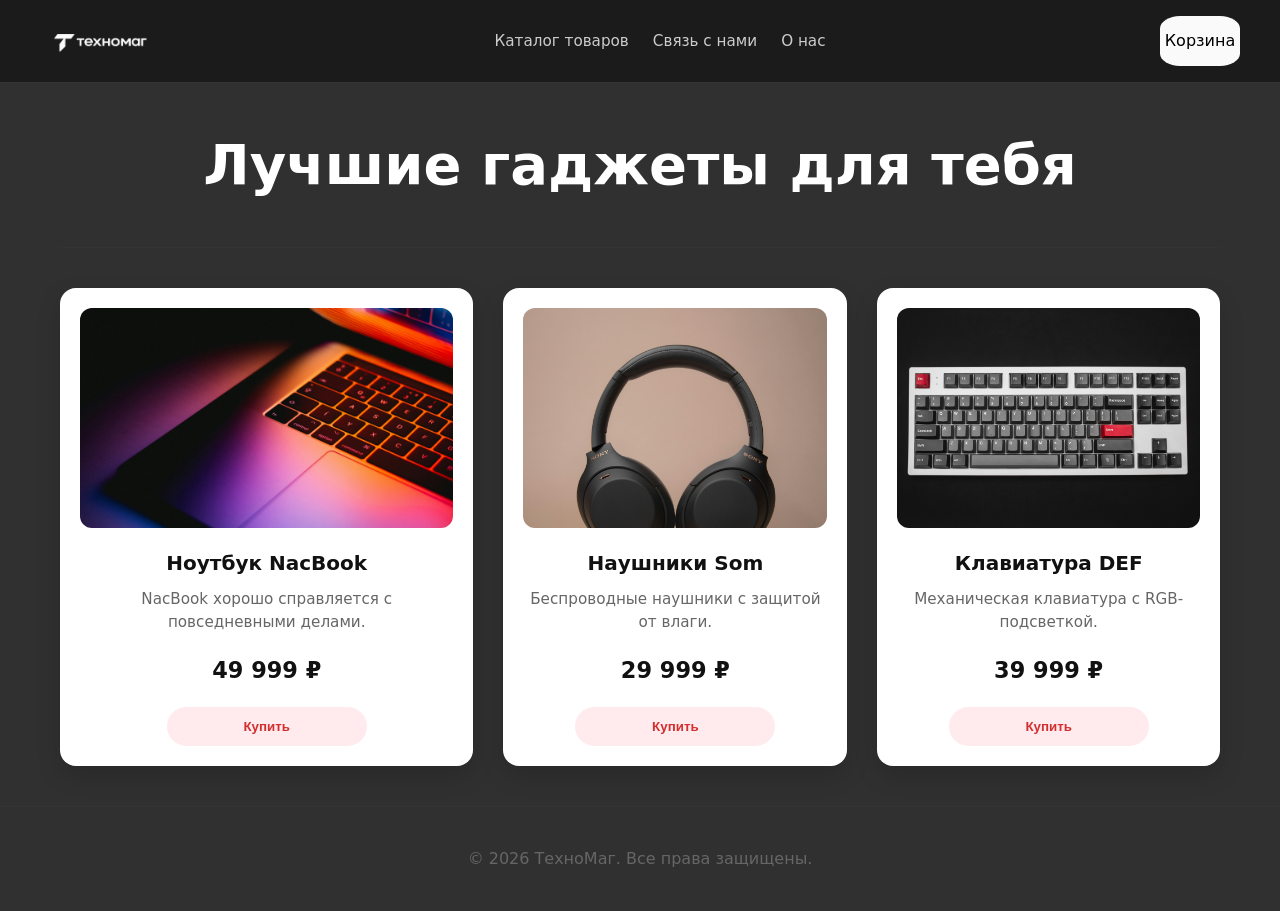
<file: qa-pet-project/site/index.html>
<!DOCTYPE html>
<html lang="ru">
<head>
  <meta charset="UTF-8">
  <meta name="viewport" content="width=device-width, initial-scale=1.0">
  <link rel="stylesheet" href="style.css"> 
  <title>ТехноМаг</title>
</head>
<body>
  <header>
  
    <a href="index.html" class="logo-link" data-testid="logo">
      <img src="images/logo.png" alt="Лого ТехноМаг" class="logo-img">
    </a>

    <nav class="main-nav">
      <a href="catalog.html" class="nav-link">Каталог товаров</a>
      <a href="contacts.html" class="nav-link">Связь с нами</a>
      <a href="about.html" class="nav-link">О нас</a>
    </nav>

    <a class="basket" href="cart.html">Корзина</a>
  </header>

  <main>
    <div class="head-grid">
       <h1>Лучшие гаджеты для тебя</h1>
    </div>

    <hr>

    <div class="catalog-grid"> 
      <article class="product-card" data-testid="product-card" data-name="Ноутбук NacBook" data-price="49 999 ₽">
        <img src="images/laptop.jpg" alt="Ноутбук" class="product-image">
        <h3>Ноутбук NacBook</h3>
        <p>NacBook хорошо справляется с повседневными делами.</p>
        <span class="price">49 999 ₽</span>
        <button class="buy-button">Купить</button>
      </article>

      <article class="product-card">
        <img src="images/headphones.jpg" alt="Наушники" class="product-image">
        <h3>Наушники Som</h3>
        <p>Беспроводные наушники с защитой от влаги.</p>
        <span class="price">29 999 ₽</span>
        <button class="buy-button">Купить</button>
      </article>

      <article class="product-card">
        <img src="images/keyboard.jpg" alt="Клавиатура" class="product-image">
        <h3>Клавиатура DEF</h3>
        <p>Механическая клавиатура с RGB-подсветкой.</p>
        <span class="price">39 999 ₽</span>
        <button class="buy-button">Купить</button>
      </article>
    </div>
  </main>

  <footer class="footer"> 
    &copy; 2026 ТехноМаг. Все права защищены.
  </footer>
</body>
</html>
</file>
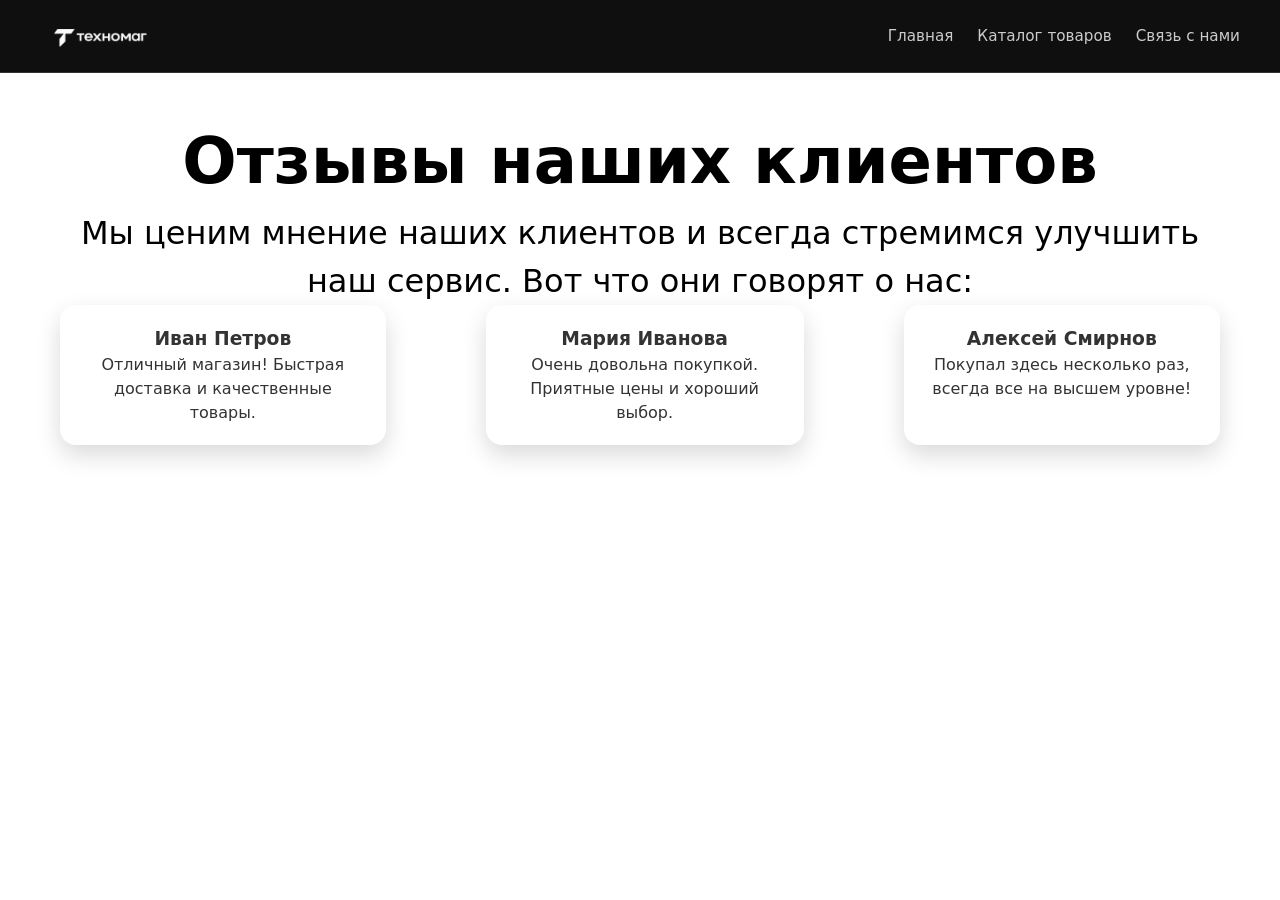
<file: qa-pet-project/site/about.html>
<!DOCTYPE html>
<html lang="ru">
<head>
    <meta charset="UTF-8">
    <meta name="viewport" content="width=device-width, initial-scale=1.0">
    <link rel="stylesheet" href="style-about.css"> 
    <title>Наши отзывы</title>
</head>
<body>
  <header>
  
    <a href="index.html" class="logo-link" data-testid="logo">
      <img src="images/logo.png" alt="Лого ТехноМаг" class="logo-img">
    </a>

    <nav class="main-nav">
      <a href="index.html" class="nav-link">Главная</a>
      <a href="catalog.html" class="nav-link">Каталог товаров</a>
      <a href="contacts.html" class="nav-link">Связь с нами</a>
    </nav>

  </header>

  <main>
        </div>
    <div class="reviews-nav">
        <h1>Отзывы наших клиентов</h1>
        <p>Мы ценим мнение наших клиентов и всегда стремимся улучшить наш сервис. Вот что они говорят о нас:</p>
    </div>
    <div class="reviews">
        <div class="review">
            <h3>Иван Петров</h3>
            <p>Отличный магазин! Быстрая доставка и качественные товары.</p>
        </div>
        <div class="review">
            <h3>Мария Иванова</h3>
            <p>Очень довольна покупкой. Приятные цены и хороший выбор.</p>
        </div>
        <div class="review">
            <h3>Алексей Смирнов</h3>
            <p>Покупал здесь несколько раз, всегда все на высшем уровне!</p>
        </div>
    </div>

</div>
  </main>

</body>
</html>
</file>
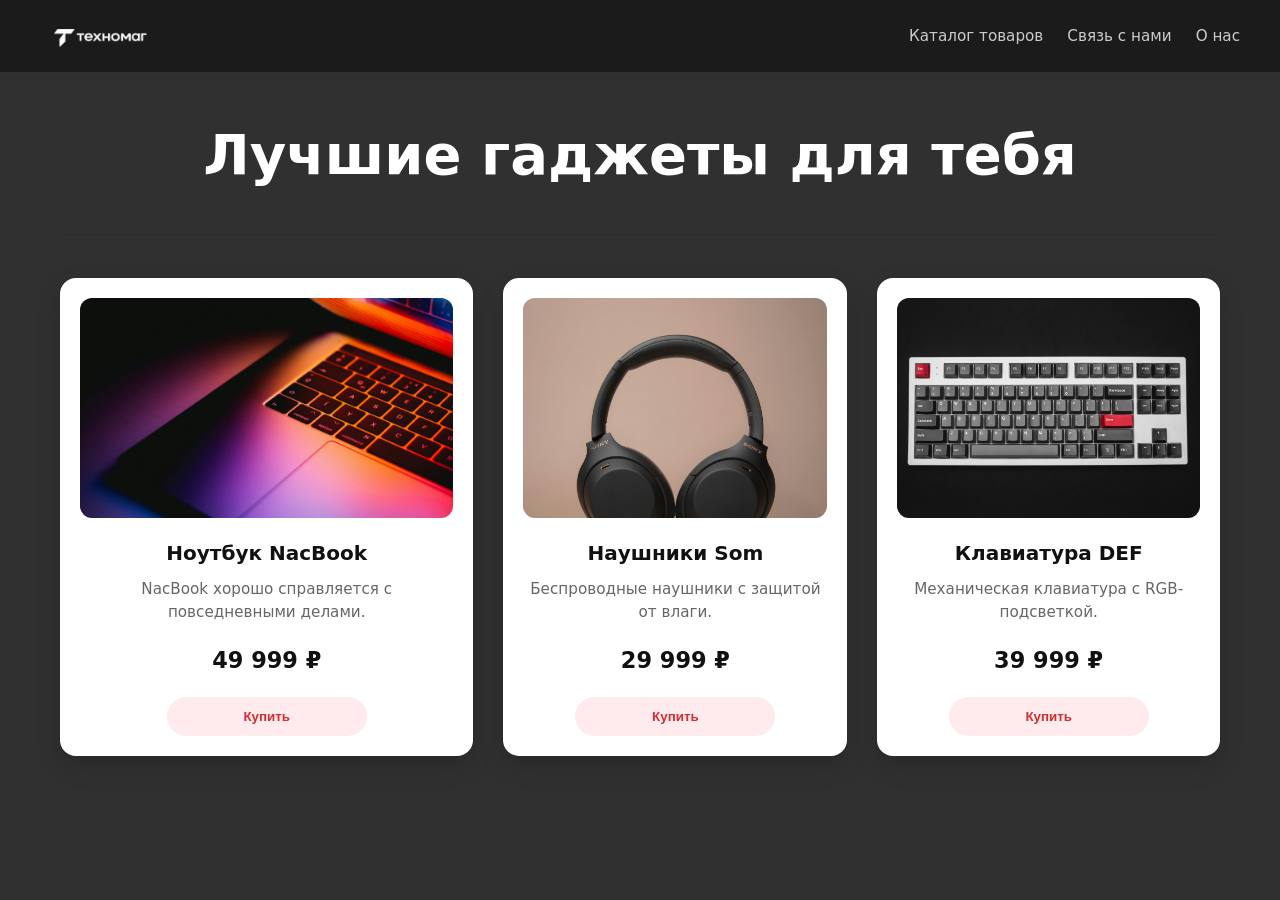
<file: qa-pet-project/site/catalog.html>
<!DOCTYPE html>
<html lang="ru">
<head>
    <meta charset="UTF-8">
    <meta name="viewport" content="width=device-width, initial-scale=1.0">
    <link rel="stylesheet" href="style.css">
    <title>Каталог товаров</title>
</head>
<body>
    <header>
    <a href="index.html" class="logo-link" data-testid="logo">
      <img src="images/logo.png" alt="Лого ТехноМаг" class="logo-img">
    </a>

    <nav class="main-nav">
      <a href="catalog.html" class="nav-link">Каталог товаров</a>
      <a href="contacts.html" class="nav-link">Связь с нами</a>
      <a href="about.html" class="nav-link">О нас</a>
    </nav>
</header>
    <main>
    <div class="head-grid">
       <h1>Лучшие гаджеты для тебя</h1>
    </div>

    <hr>

    <div class="catalog-grid"> 
      <article class="product-card">
        <img src="images/laptop.jpg" alt="Ноутбук" class="product-image">
        <h3>Ноутбук NacBook</h3>
        <p>NacBook хорошо справляется с повседневными делами.</p>
        <span class="price">49 999 ₽</span>
        <button class="buy-button">Купить</button>
      </article>

      <article class="product-card">
        <img src="images/headphones.jpg" alt="Наушники" class="product-image">
        <h3>Наушники Som</h3>
        <p>Беспроводные наушники с защитой от влаги.</p>
        <span class="price">29 999 ₽</span>
        <button class="buy-button">Купить</button>
      </article>

      <article class="product-card">
        <img src="images/keyboard.jpg" alt="Клавиатура" class="product-image">
        <h3>Клавиатура DEF</h3>
        <p>Механическая клавиатура с RGB-подсветкой.</p>
        <span class="price">39 999 ₽</span>
        <button class="buy-button">Купить</button>
      </article>
    </div>
  </main>
</body>
</html>
</file>
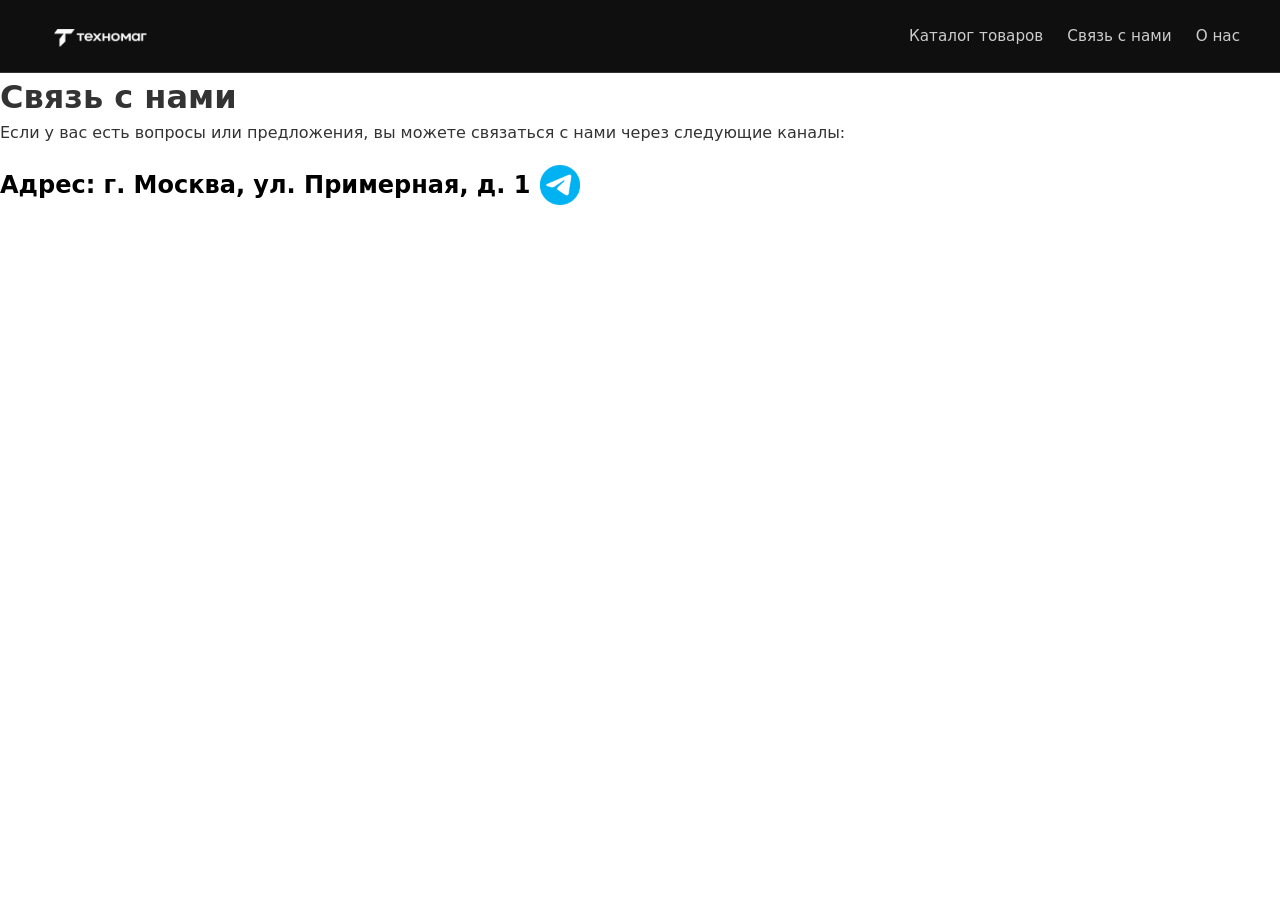
<file: qa-pet-project/site/contacts.html>
<!DOCTYPE html>
<html lang="ru">
<head>
    <meta charset="UTF-8">
    <meta name="viewport" content="width=device-width, initial-scale=1.0">
        <link rel="stylesheet" href="style-about.css"> 
    <title>Контакты</title>
</head>
<body>
      <header>
    <a href="index.html" class="logo-link" data-testid="logo">
      <img src="images/logo.png" alt="Лого ТехноМаг" class="logo-img">
    </a>

    <nav class="main-nav">
      <a href="catalog.html" class="nav-link">Каталог товаров</a>
      <a href="contacts.html" class="nav-link">Связь с нами</a>
      <a href="about.html" class="nav-link">О нас</a>
    </nav>
</header>

    <div class="contacts">
        <h1>Связь с нами</h1>
        <p>Если у вас есть вопросы или предложения, вы можете связаться с нами через следующие каналы:</p>
            <div class="contact-item" > 
                <h4>Адрес: г. Москва, ул. Примерная, д. 1</h4> 
            <a href="https://t.me/vovavovv" class="logo-link" data-testid="logo">
            <img src="images\tg-icon.png" alt="Телеграмм" class="logo-img">
            
        </div>
        </a> 
        </div>
    </div>
</body>
</html>
</file>
<file: qa-pet-project/site/style.css>
* {
  box-sizing: border-box;
  margin: 0;
  padding: 0;
}

body {
  font-family: system-ui, -apple-system, 'Segoe UI', Roboto, Arial, sans-serif;
  background-color: #303030;
  color: #000000;
  line-height: 1.5;
}


header {
  display: flex;
  justify-content: space-between;
  align-items: center;
  padding: 16px 40px;
  background-color: #1b1b1b;
  border-bottom: 1px solid #333;
  position: sticky;
  top: 0;
  z-index: 100;
}

.logo-link {
  text-decoration: none;
  color: #fff;
  display: grid;
  align-items: center;
  gap: 15px;
}

.logo-img {
  height: 40px;
  width: auto;
  max-width: 100%;
  display: grid;
}

.logo-text {
  color: #fff;
  font-weight: 700;
  font-size: 1.5rem;
  letter-spacing: 1px;
}

.main-nav {
  display: flex;
  gap: 24px;
  justify-content: center;
   align-items: center;
}

.nav-link {
  background: none;
  color: #ccc;
  text-decoration: none;
  font-size: 0.95rem;
  transition: color 0.2s;
  justify-content: center;
  align-items: center;
}

.nav-link:hover {
  color: #fff;
}

.basket {
  background: #fafafa;
  color: #000;
  width: 80px;
  height: 50px;
  border-radius: 25%;
  display: grid;
  place-items: center;
  cursor: pointer;
  transition: transform 0.2s, background 0.2s;
  text-decoration: none;
}

.basket:hover {
  background: #fff;
  color: #000;
  transform: scale(1.1);
}


main {
  max-width: 1200px;
  margin: 40px auto;
  padding: 0 20px;
}

.head-grid h1 {
  color: #fff;
  font-size: 3.5rem;
  text-align: center;
}

hr {
  border: none;
  border-top: 1px solid #333;
  margin: 40px 0;
}


.catalog-grid {
  display: flex;
  grid-template-columns: repeat(auto, minmax(280px, 1fr));
  gap: 30px;
}


.product-card {
  background: #fff;
  border-radius: 16px;
  padding: 20px;
  display: flex;
  flex-direction: column;
  align-items: center;
  text-align: center;
  box-shadow: 0 10px 25px rgba(0, 0, 0, 0.15);
  
  transition: transform 0.3s cubic-bezier(0.25, 0.8, 0.25, 1), box-shadow 0.3s ease;
  
  opacity: 0;
  transform: translateY(30px);
  
  animation: fadeInUp 0.8s ease forwards;
}

.product-card:nth-child(1) { animation-delay: 0.1s; }
.product-card:nth-child(2) { animation-delay: 0.2s; }
.product-card:nth-child(3) { animation-delay: 0.3s; }

.product-card:hover {
  transform: translateY(-15px) scale(1.08);
  box-shadow: 0 30px 60px rgba(0, 0, 0, 0.35);
  z-index: 10; 
  cursor: pointer;
}

.product-image {
  width: 100%;
  height: 220px;
  object-fit: cover;
  border-radius: 12px;
  margin-bottom: 20px;
  background-color: #f0f0f0;
}

.product-card h3 {
  font-size: 1.25rem;
  color: #111;
  margin-bottom: 10px;
}

.product-card p {
  color: #666;
  font-size: 0.95rem;
  margin-bottom: 20px;
  flex-grow: 1;
}

.price {
  font-size: 1.4rem;
  font-weight: 700;
  color: #111;
  margin-bottom: 20px;
}

.buy-button {
  padding: 12px 24px;
  background-color: #ffebee;
  color: #d32f2f;
  border: none;
  border-radius: 50px;
  font-weight: 600;
  cursor: pointer;
  transition: all 0.2s;
  width: 100%;
  max-width: 200px;
}

.buy-button:hover {
  background-color: #ffcdd2;
  transform: scale(1.02);
}

.footer {
  text-align: center;
  padding: 40px;
  color: #666;
  border-top: 1px solid #333;
  margin-top: 40px;
}

.reviews {
background: #fff;
  gap: 20px;
  border: 1px solid #fff;
  border-radius: 16px;
  padding: 20px;
  display: flex;
  flex-direction: row;
  align-items: flex-end;
  text-align: flex-end;
  box-shadow: 0 5px 16px rgba(0, 0, 0, 0.15);
  
  transition: transform 0.3s cubic-bezier(0.25, 0.8, 0.25, 1), box-shadow 0.3s ease;
  
  opacity: 0;
  transform: translateY(30px);
  
  animation: fadeInUp 0.8s ease forwards;
}

.reviews:nth-child(1) { animation-delay: 0.1s; }

.reviews-nav {
  display: flex;
  gap: 24px;
  justify-content: center;
   align-items: center;
}

.reviews:hover {
  transform: translateY(-15px) scale(1.08);
  box-shadow: 0 30px 60px rgba(0, 0, 0, 0.35);
  z-index: 10; 
  cursor: pointer;
}

.contacts {
  flex-direction: row;
}

@keyframes fadeInUp {
  to {
    opacity: 1;
    transform: translateY(0); 
  }
}

@media (max-width: 768px) {
  header {
    flex-direction: column;
    gap: 15px;
    padding: 15px;
  }
  .main-nav {
    flex-wrap: wrap;
    justify-content: center;
  }
}
</file>
<file: qa-pet-project/site/style-about.css>
* {
  box-sizing: border-box;
  margin: 0;
  padding: 0;
}

body {
  font-family: system-ui, -apple-system, 'Segoe UI', Roboto, Arial, sans-serif;
  background-color: #edecec00;
  color: #333;
  line-height: 1.5;
}


header {
  display: flex;
  justify-content: space-between;
  align-items: center;
  padding: 16px 40px;
  background-color: #0f0f0f;
  border-bottom: 1px solid #333;
  position: sticky;
  top: 0;
  z-index: 100;
}

.logo-link {
  text-decoration: none;
  color: #fff;
  display: grid;
  align-items: center;
  gap: 15px;
}

.logo-img {
  height: 40px;
  width: auto;
  max-width: 100%;
  display: grid;
}

.logo-text {
  color: #fff;
  font-weight: 700;
  font-size: 1.5rem;
  letter-spacing: 1px;
}

.main-nav {
  display: flex;
  gap: 24px;
  justify-content: center;
   align-items: center;
}

.nav-link {
  background: none;
  color: #ccc;
  text-decoration: none;
  font-size: 0.95rem;
  transition: color 0.2s;
  justify-content: center;
  align-items: center;
}

.nav-link:hover {
  color: #fff;
}

main {
  max-width: 1200px;
  margin: 40px auto;
  padding: 0 20px;
}

.head-grid h1 {
  color: #fff;
  font-size: 2.5rem;
  text-align: center;
}

hr {
  border: none;
  border-top: 1px solid #333;
  margin: 40px 0;
}

.footer {
  text-align: center;
  padding: 40px;
  color: #666;
  border-top: 1px solid #333;
  margin-top: 40px;
}

.section-wrapper {
  display: flex;              
  align-items: center;        
  gap: 40px;                  
  padding: 40px;
  max-width: 1200px;
  margin: 0 auto;
}

.image-block img {
  width: 100%;                /* Картинка будет резиновой */
  max-width: 400px;           /* Ограничим её максимальную ширину */
  height: auto;
  display: block;
}

.contact-item {
  color: #000000;
  font-size: 1.5rem;
  text-align: flex-end;
  display: flex;
  align-items: center;
  flex-direction: end;  /* Элементы будут располагаться в колонку */
  gap: 10px;
  margin-top: 20px;
}

.reviews-nav {
  color: #000000;
  font-size: 2rem;
  text-align: center;
}

.reviews {
  display: flex;
  grid-template-columns: repeat(auto, minmax(280px, 1fr));
  gap: 100px;
}


.reviews:nth-child(1) { animation-delay: 0.1s; }

.review {
  background: #fff;
  border-radius: 16px;
  padding: 20px;
  display: flex;
  flex-direction: column;
  align-items: center;
  text-align: center;
  box-shadow: 0 10px 25px rgba(0, 0, 0, 0.15);
  
  transition: transform 0.3s cubic-bezier(0.25, 0.8, 0.25, 1), box-shadow 0.3s ease;
  
  opacity: 0;
  transform: translateY(30px);
  
  animation: fadeInUp 0.8s ease forwards;
}

.review:nth-child(1) { animation-delay: 0.1s; }
.review:nth-child(2) { animation-delay: 0.2s; }
.review:nth-child(3) { animation-delay: 0.3s; }

.review:hover {
  transform: translateY(-15px) scale(1.08);
  box-shadow: 0 30px 60px rgba(0, 0, 0, 0.35);
  z-index: 10; 
  cursor: pointer;
}



@keyframes fadeInUp {
  to {
    opacity: 1;
    transform: translateY(0); 
  }
}

@media (max-width: 768px) {
  header {
    flex-direction: column;
    gap: 15px;
    padding: 15px;
  }
  .main-nav {
    flex-wrap: wrap;
    justify-content: center;
  }
}

@media (max-width: 768px) {
  .section-wrapper {
    flex-direction: column;  /* Теперь картинка сверху, текст снизу */
    align-items: stretch;    /* Растянем оба блока на всю ширину */
  }
  
  .image-block img {
    max-width: 100%;
  }
}
</file>
